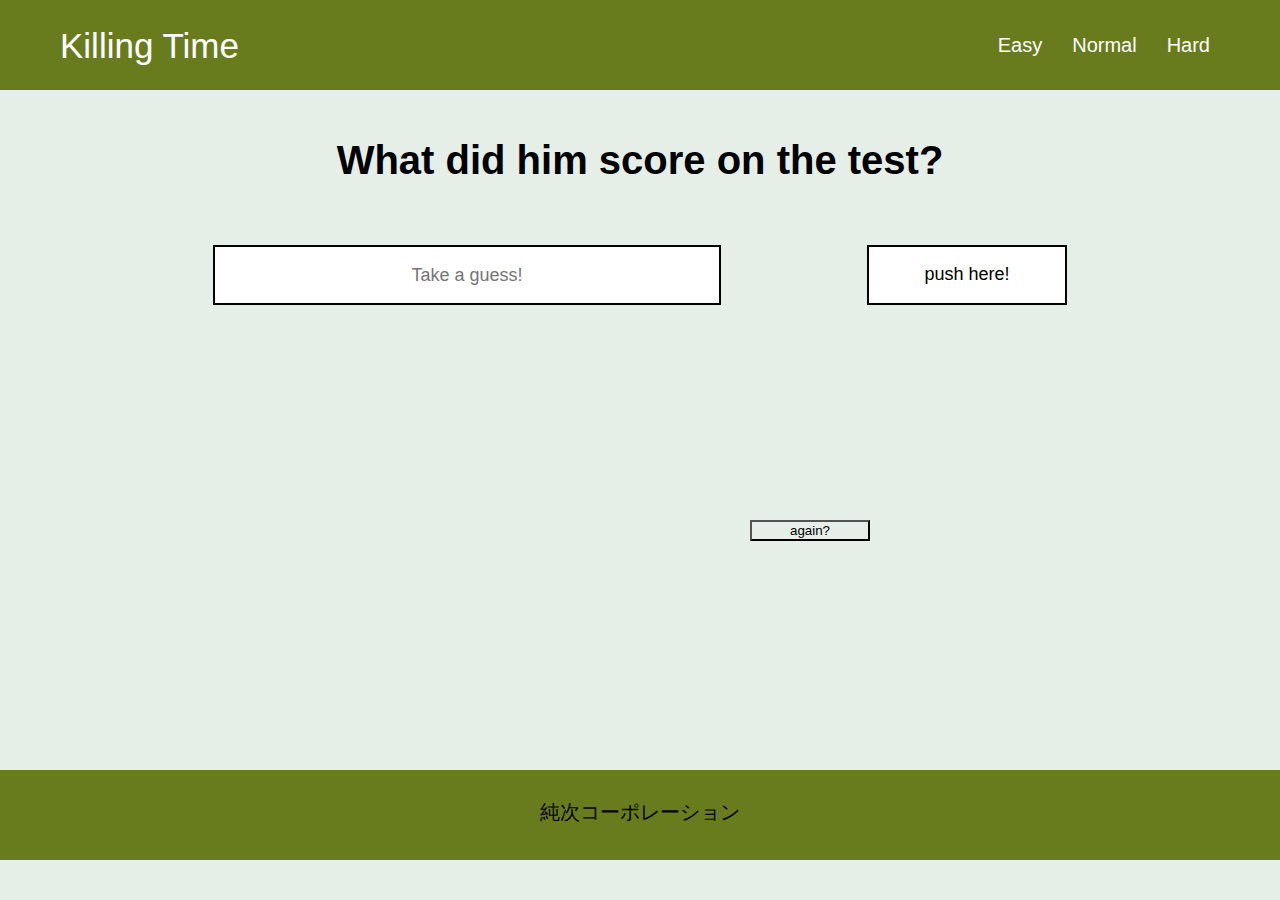
<file: index.html>
<!DOCTYPE html>
<html lang="ja">
<head>
  <meta charset="UTF-8">
  <meta http-equiv="X-UA-Compatible" content="IE=edge">
  <meta name="viewport" content="width=device-width, initial-scale=1.0">
  <link rel="stylesheet" href="./assets/css/reset.css">
  <link rel="stylesheet" href="./assets/css/style.css">
  <title>Math randam</title>
</head>
<body>
  <header class="top">
    <div class="header_guideline">
      <div class="header_left">
        <p>Killing Time</p>
      </div>
      <div class="header_right">
        <ul class="Difficulty_level">
          <li><a href="">Easy</a></li>
          <li><a href="">Normal</a></li>
          <li><a href="">Hard</a></li>
        </ul>
      </div>
    </div>
  </header>
  <div class="main_c_guideline">
    <section> 
      <h1 class="title">What did him score on the test?</h1>
      <div class="youser_put_number">
        <input type="text" id="text" placeholder="Take a guess!" >
        <button id="mathbutton">push here!</button>
      </div>
    </section>
    <section class="js_results">
      <p class="farst_results">
        
      </p>
      <div class="total_results">
        <p class="totaltaime"></p>
        <button class="againbutton">again?</button>
      </div>
    </section>
  </div>
  <footer>
    <div class="footerguideline">
      <p>純次コーポレーション</p>
    </div>
  </footer>
  
  <script src="https://code.jquery.com/jquery-3.4.1.min.js"
  integrity="sha256-CSXorXvZcTkaix6Yvo6HppcZGetbYMGWSFlBw8HfCJo=" crossorigin="anonymous"></script>
  <script src="./assets/js/script.js"></script>
</body>
</html>
</file>
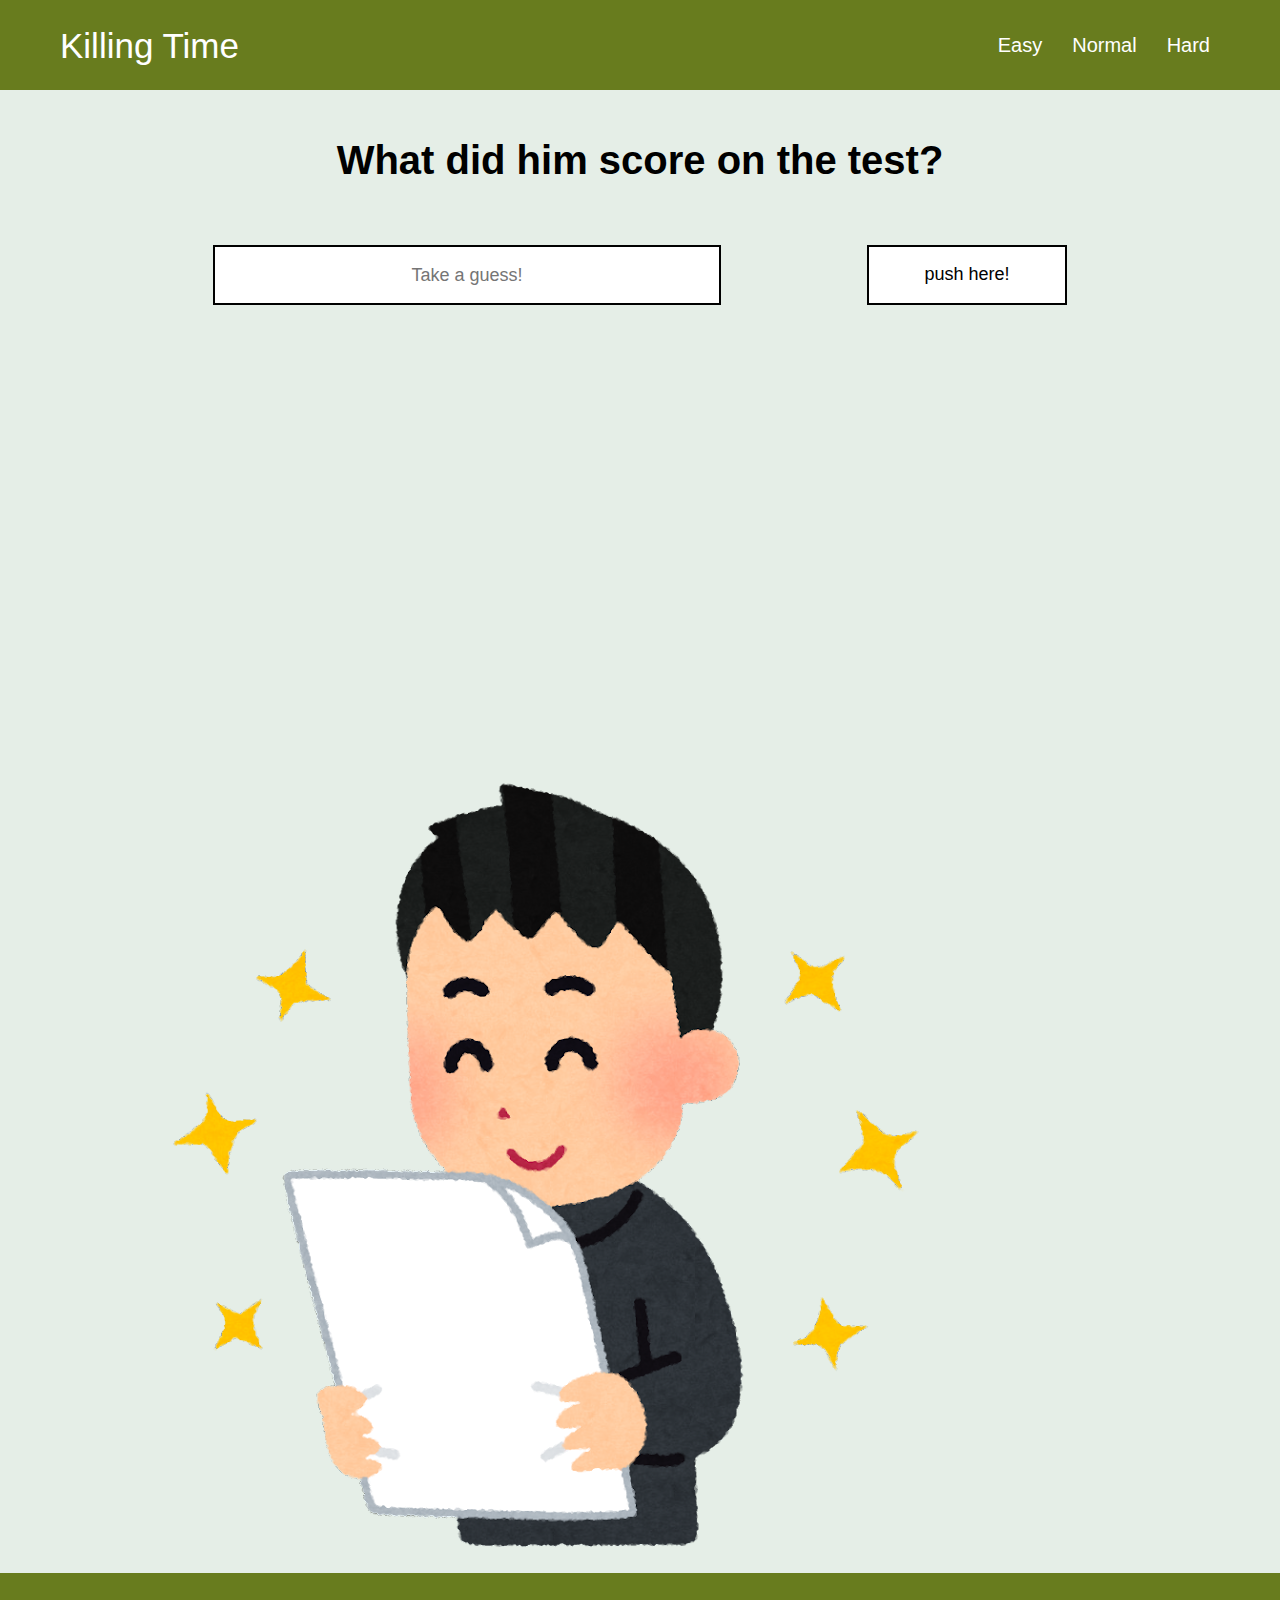
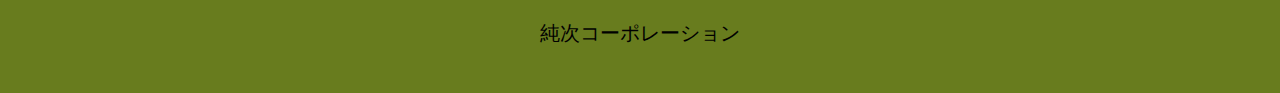
<file: Hard/index.html>
<!DOCTYPE html>
<html lang="ja">
<head>
  <meta charset="UTF-8">
  <meta http-equiv="X-UA-Compatible" content="IE=edge">
  <meta name="viewport" content="width=device-width, initial-scale=1.0">
  <link rel="stylesheet" href="./assets/css/reset.css">
  <link rel="stylesheet" href="./assets/css/style.css">
  <title>Math randam</title>
</head>
<body>
  <header class="top">
    <div class="header_guideline">
      <div class="header_left">
        <p>Killing Time</p>
      </div>
      <div class="header_right">
        <ul class="Difficulty_level">
          <li><a href="../index.html">Easy</a></li>
          <li><a href="../Normal/index.html">Normal</a></li>
          <li><a href="./">Hard</a></li>
        </ul>
      </div>
    </div>
  </header>
  <div class="mainbg">
    <div class="main_c_guideline">
      <section> 
        <h1 class="title">What did him score on the test?</h1>
        <div class="youser_put_number">
          <input type="text" id="text" placeholder="Take a guess!" >
          <button id="mathbutton">push here!</button>
        </div>
      </section>
      <section class="js_results">
        <p class="farst_results">
          
        </p>
        <div class="total_results">
          <p class="totaltaime"></p>
          <button class="againbutton">again?</button>
        </div>
      </section>
      <div>
        <img src="./assets/img/test_print_happy_schoolboy.png" alt="">
      </div>
    </div>
  </div>
  <footer>
    <p>純次コーポレーション</p>
  </footer>
  
  <script src="https://code.jquery.com/jquery-3.4.1.min.js"
  integrity="sha256-CSXorXvZcTkaix6Yvo6HppcZGetbYMGWSFlBw8HfCJo=" crossorigin="anonymous"></script>
  <script src="./assets/js/script.js"></script>
</body>
</html>
</file>
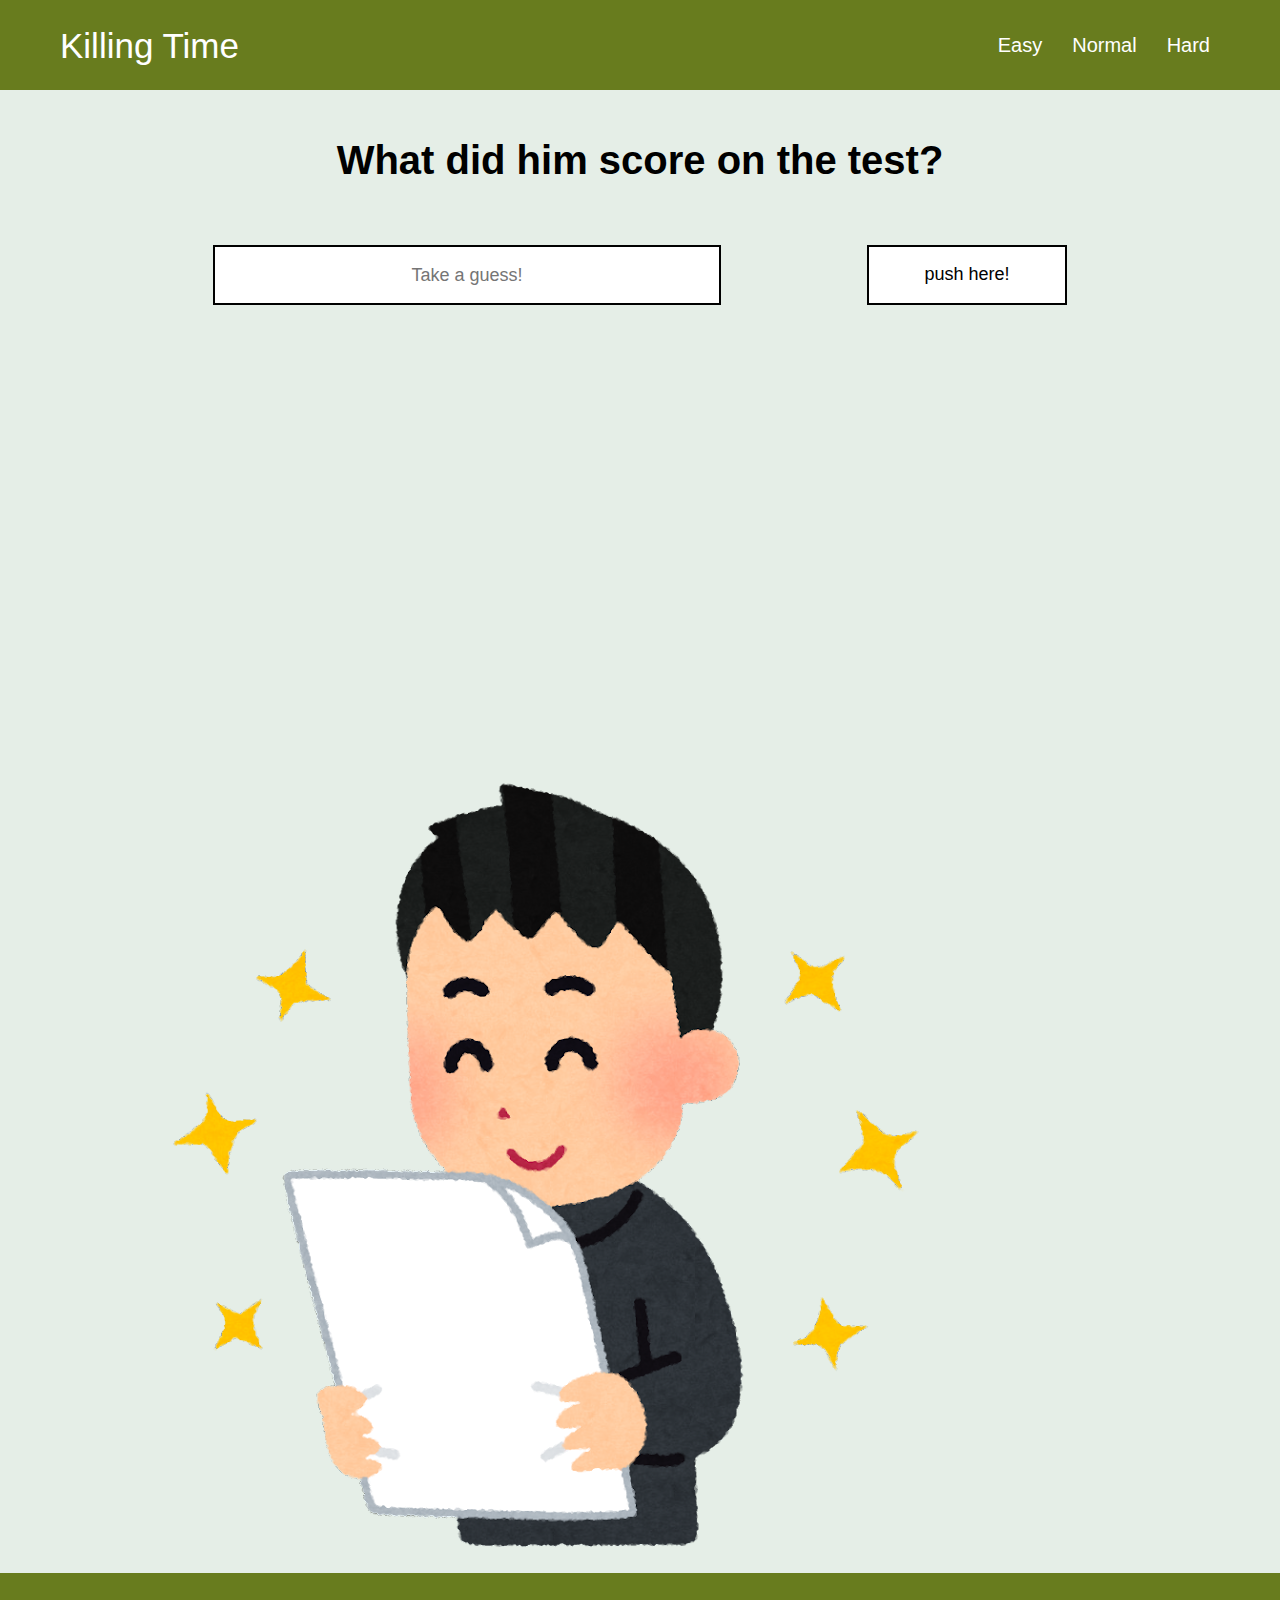
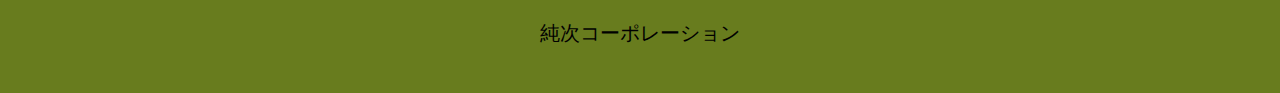
<file: Normal/index.html>
<!DOCTYPE html>
<html lang="ja">
<head>
  <meta charset="UTF-8">
  <meta http-equiv="X-UA-Compatible" content="IE=edge">
  <meta name="viewport" content="width=device-width, initial-scale=1.0">
  <link rel="stylesheet" href="./assets/css/reset.css">
  <link rel="stylesheet" href="./assets/css/style.css">
  <title>Math randam</title>
</head>
<body>
  <header class="top">
    <div class="header_guideline">
      <div class="header_left">
        <p>Killing Time</p>
      </div>
      <div class="header_right">
        <ul class="Difficulty_level">
          <li><a href="./index.html">Easy</a></li>
          <li><a href="./Normal/index.html">Normal</a></li>
          <li><a href="./Hard/index.html">Hard</a></li>
        </ul>
      </div>
    </div>
  </header>
  <div class="mainbg">
    <div class="main_c_guideline">
      <section> 
        <h1 class="title">What did him score on the test?</h1>
        <div class="youser_put_number">
          <input type="text" id="text" placeholder="Take a guess!" >
          <button id="mathbutton">push here!</button>
        </div>
      </section>
      <section class="js_results">
        <p class="farst_results">
          
        </p>
        <div class="total_results">
          <p class="totaltaime"></p>
          <button class="againbutton">again?</button>
        </div>
      </section>
      <div>
        <img src="./assets/img/test_print_happy_schoolboy.png" alt="">
      </div>
    </div>
  </div>
  <footer>
    <p>純次コーポレーション</p>
  </footer>
  
  <script src="https://code.jquery.com/jquery-3.4.1.min.js"
  integrity="sha256-CSXorXvZcTkaix6Yvo6HppcZGetbYMGWSFlBw8HfCJo=" crossorigin="anonymous"></script>
  <script src="./assets/js/script.js"></script>
</body>
</html>
</file>
<file: assets/css/style.css>
@charset "UTF-8";
body {
  font-family: "ヒラギノ角ゴ ProN W3", HiraKakuProN-W3, 游ゴシック, "Yu Gothic", メイリオ, Meiryo, Verdana, Helvetica, Arial, sans-serif;
  font-size: 20px;
  background-color: #e5eee7;
}

.top {
  background-color: #687c1e;
}

.top .header_guideline {
  height: 10vh;
  max-width: 1200px;
  margin: 0 auto;
  display: -webkit-box;
  display: -ms-flexbox;
  display: flex;
  -webkit-box-pack: justify;
      -ms-flex-pack: justify;
          justify-content: space-between;
  -webkit-box-align: center;
      -ms-flex-align: center;
          align-items: center;
}

.top .header_guideline .header_left {
  font-size: 35px;
  color: white;
  padding-left: 20px;
  width: 30%;
}

.top .header_guideline .header_right {
  width: 70%;
}

.top .header_guideline .header_right .Difficulty_level {
  display: -webkit-box;
  display: -ms-flexbox;
  display: flex;
  -webkit-box-pack: end;
      -ms-flex-pack: end;
          justify-content: end;
  -webkit-box-align: center;
      -ms-flex-align: center;
          align-items: center;
}

.top .header_guideline .header_right .Difficulty_level li {
  padding-right: 30px;
}

.top .header_guideline .header_right .Difficulty_level li a {
  text-decoration: none;
  font-size: 20px;
  color: white;
}

.main_c_guideline {
  max-width: 1000px;
  margin: 0 auto;
}

.title {
  font-size: 40px;
  text-align: center;
  padding: 50px 20px;
}

.youser_put_number {
  text-align: center;
  height: 10vh;
  display: -webkit-box;
  display: -ms-flexbox;
  display: flex;
  -webkit-box-align: center;
      -ms-flex-align: center;
          align-items: center;
  -ms-flex-pack: distribute;
      justify-content: space-around;
}

.youser_put_number #text,
.youser_put_number button {
  font-size: large;
  text-align: center;
  border: solid 2px black;
}

.youser_put_number #text {
  width: 50%;
  height: 60%;
  display: block;
}

.youser_put_number button {
  width: 20%;
  height: 67%;
  background-color: white;
}

.js_results {
  max-width: 1100px;
  height: 50vh;
  margin: 0 auto;
}

.js_results .farst_results,
.js_results .total_results {
  width: 80%;
  margin: 0 auto;
  text-align: center;
  padding-top: 10%;
  font-size: 40px;
}

.js_results .total_results {
  display: -webkit-box;
  display: -ms-flexbox;
  display: flex;
}

.js_results .total_results .againbutton,
.js_results .total_results .totaltaime {
  margin: 0 auto;
}

.js_results .total_results .againbutton {
  width: 15%;
  background-color: rgba(255, 255, 255, 0);
}

footer {
  background-color: #687c1e;
  height: 10vh;
  width: 100%;
}

footer .footerguideline {
  max-width: 800px;
  margin: 0 auto;
  position: relative;
}

footer .footerguideline p {
  text-align: center;
  padding-top: 4%;
}
/*# sourceMappingURL=style.css.map */
</file>
<file: Hard/assets/css/style.css>
@charset "UTF-8";
body {
  font-family: "ヒラギノ角ゴ ProN W3", HiraKakuProN-W3, 游ゴシック, "Yu Gothic", メイリオ, Meiryo, Verdana, Helvetica, Arial, sans-serif;
  font-size: 20px;
}

.top {
  background-color: #687c1e;
}

.top .header_guideline {
  height: 10vh;
  max-width: 1200px;
  margin: 0 auto;
  display: -webkit-box;
  display: -ms-flexbox;
  display: flex;
  -webkit-box-pack: justify;
      -ms-flex-pack: justify;
          justify-content: space-between;
  -webkit-box-align: center;
      -ms-flex-align: center;
          align-items: center;
}

.top .header_guideline .header_left {
  font-size: 35px;
  color: white;
  padding-left: 20px;
  width: 30%;
}

.top .header_guideline .header_right {
  width: 70%;
}

.top .header_guideline .header_right .Difficulty_level {
  display: -webkit-box;
  display: -ms-flexbox;
  display: flex;
  -webkit-box-pack: end;
      -ms-flex-pack: end;
          justify-content: end;
  -webkit-box-align: center;
      -ms-flex-align: center;
          align-items: center;
}

.top .header_guideline .header_right .Difficulty_level li {
  padding-right: 30px;
}

.top .header_guideline .header_right .Difficulty_level li a {
  text-decoration: none;
  font-size: 20px;
  color: white;
}

.mainbg {
  background-color: #e5eee7;
}

.main_c_guideline {
  max-width: 1000px;
  margin: 0 auto;
}

.title {
  font-size: 40px;
  text-align: center;
  padding: 50px 20px;
}

.youser_put_number {
  text-align: center;
  height: 10vh;
  display: -webkit-box;
  display: -ms-flexbox;
  display: flex;
  -webkit-box-align: center;
      -ms-flex-align: center;
          align-items: center;
  -ms-flex-pack: distribute;
      justify-content: space-around;
}

.youser_put_number #text,
.youser_put_number button {
  font-size: large;
  text-align: center;
  border: solid 2px black;
}

.youser_put_number #text {
  width: 50%;
  height: 60%;
  display: block;
}

.youser_put_number button {
  width: 20%;
  height: 67%;
  background-color: white;
}

.js_results {
  max-width: 1100px;
  height: 50vh;
  margin: 0 auto;
}

.js_results .farst_results,
.js_results .total_results {
  width: 80%;
  margin: 0 auto;
  text-align: center;
  padding-top: 10%;
  font-size: 40px;
}

.js_results .total_results {
  display: -webkit-box;
  display: -ms-flexbox;
  display: flex;
}

.js_results .total_results .againbutton,
.js_results .total_results .totaltaime {
  margin: 0 auto;
}

.js_results .total_results .againbutton {
  width: 15%;
  background-color: rgba(255, 255, 255, 0);
  display: none;
}

footer {
  background-color: #687c1e;
  height: 120px;
  width: 100%;
}

footer p {
  text-align: center;
  padding-top: 50px;
}
/*# sourceMappingURL=style.css.map */
</file>
<file: Normal/assets/css/style.css>
@charset "UTF-8";
body {
  font-family: "ヒラギノ角ゴ ProN W3", HiraKakuProN-W3, 游ゴシック, "Yu Gothic", メイリオ, Meiryo, Verdana, Helvetica, Arial, sans-serif;
  font-size: 20px;
}

.top {
  background-color: #687c1e;
}

.top .header_guideline {
  height: 10vh;
  max-width: 1200px;
  margin: 0 auto;
  display: -webkit-box;
  display: -ms-flexbox;
  display: flex;
  -webkit-box-pack: justify;
      -ms-flex-pack: justify;
          justify-content: space-between;
  -webkit-box-align: center;
      -ms-flex-align: center;
          align-items: center;
}

.top .header_guideline .header_left {
  font-size: 35px;
  color: white;
  padding-left: 20px;
  width: 30%;
}

.top .header_guideline .header_right {
  width: 70%;
}

.top .header_guideline .header_right .Difficulty_level {
  display: -webkit-box;
  display: -ms-flexbox;
  display: flex;
  -webkit-box-pack: end;
      -ms-flex-pack: end;
          justify-content: end;
  -webkit-box-align: center;
      -ms-flex-align: center;
          align-items: center;
}

.top .header_guideline .header_right .Difficulty_level li {
  padding-right: 30px;
}

.top .header_guideline .header_right .Difficulty_level li a {
  text-decoration: none;
  font-size: 20px;
  color: white;
}

.mainbg {
  background-color: #e5eee7;
}

.main_c_guideline {
  max-width: 1000px;
  margin: 0 auto;
}

.title {
  font-size: 40px;
  text-align: center;
  padding: 50px 20px;
}

.youser_put_number {
  text-align: center;
  height: 10vh;
  display: -webkit-box;
  display: -ms-flexbox;
  display: flex;
  -webkit-box-align: center;
      -ms-flex-align: center;
          align-items: center;
  -ms-flex-pack: distribute;
      justify-content: space-around;
}

.youser_put_number #text,
.youser_put_number button {
  font-size: large;
  text-align: center;
  border: solid 2px black;
}

.youser_put_number #text {
  width: 50%;
  height: 60%;
  display: block;
}

.youser_put_number button {
  width: 20%;
  height: 67%;
  background-color: white;
}

.js_results {
  max-width: 1100px;
  height: 50vh;
  margin: 0 auto;
}

.js_results .farst_results,
.js_results .total_results {
  width: 80%;
  margin: 0 auto;
  text-align: center;
  padding-top: 10%;
  font-size: 40px;
}

.js_results .total_results {
  display: -webkit-box;
  display: -ms-flexbox;
  display: flex;
}

.js_results .total_results .againbutton,
.js_results .total_results .totaltaime {
  margin: 0 auto;
}

.js_results .total_results .againbutton {
  width: 15%;
  background-color: rgba(255, 255, 255, 0);
  display: none;
}

footer {
  background-color: #687c1e;
  height: 120px;
  width: 100%;
}

footer p {
  text-align: center;
  padding-top: 50px;
}
/*# sourceMappingURL=style.css.map */
</file>
